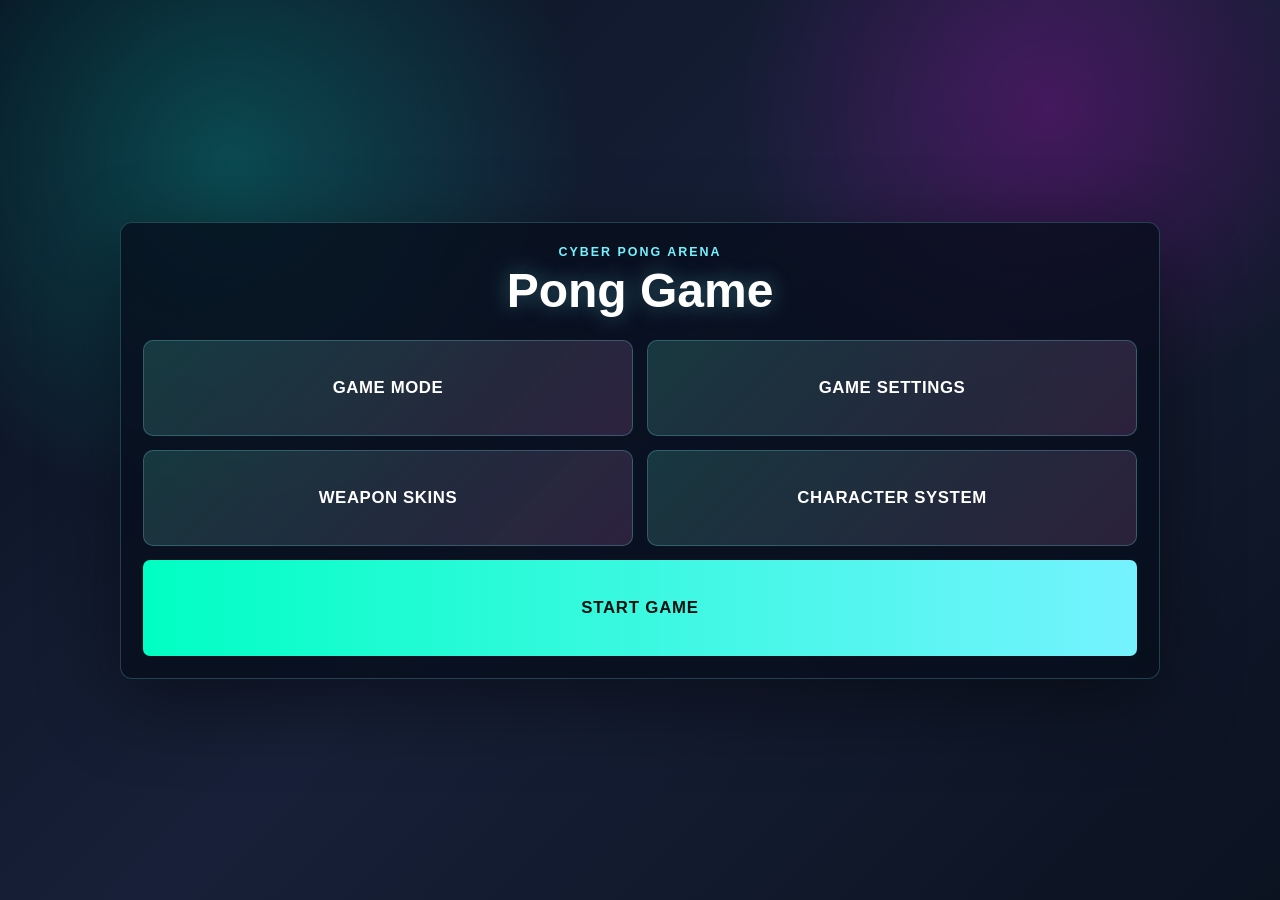
<file: index.html>
<!DOCTYPE html>
<html lang="en">
<head>
    <meta charset="UTF-8">
    <meta name="viewport" content="width=device-width, initial-scale=1.0">
    <title>Pong Game</title>
    <link rel="stylesheet" href="pong.css">
</head>
<body>
    <main class="app-shell">
        <section class="screen menu-screen active" id="menuScreen">
            <div class="menu-header">
                <p class="eyebrow">Cyber Pong Arena</p>
                <h1>Pong Game</h1>
            </div>

            <div class="primary-menu active" id="primaryMenu">
                <button type="button" class="menu-tile" data-menu-target="modePage">Game Mode</button>
                <button type="button" class="menu-tile" data-menu-target="settingsPage">Game Settings</button>
                <button type="button" class="menu-tile" data-menu-target="weaponPage">Weapon Skins</button>
                <button type="button" class="menu-tile" data-menu-target="characterPage">Character System</button>
                <button type="button" class="start-button" id="startGameBtn">Start Game</button>
            </div>

            <section class="submenu-page" id="modePage">
                <button type="button" class="secondary-button submenu-back">Back</button>
                <section class="menu-panel">
                    <h2>Game Mode</h2>
                    <div class="mode-switch" aria-label="Game mode">
                        <button type="button" class="mode-button active" id="singlePlayerBtn">1P</button>
                        <button type="button" class="mode-button" id="twoPlayerBtn">2P</button>
                    </div>
                    <p class="panel-note">3 rounds per match. Each round is first to 6, win by 2.</p>
                </section>
            </section>

            <section class="submenu-page" id="settingsPage">
                <button type="button" class="secondary-button submenu-back">Back</button>
                <section class="menu-panel">
                    <h2>Game Settings</h2>
                    <div class="option-group">
                        <span class="option-title">Arena</span>
                        <div class="choice-row" id="arenaChoices"></div>
                    </div>
                    <label class="toggle-row">
                        <span>Hit sound</span>
                        <input type="checkbox" id="soundToggle" checked>
                    </label>
                    <label class="toggle-row">
                        <span>Battle music</span>
                        <input type="checkbox" id="musicToggle" checked>
                    </label>
                </section>
            </section>

            <section class="submenu-page" id="weaponPage">
                <button type="button" class="secondary-button submenu-back">Back</button>
                <section class="menu-panel wide">
                    <h2>Weapon Skins</h2>
                    <span class="unlock-status" id="unlockStatus"></span>
                    <div class="skin-columns">
                        <div class="option-group">
                            <span class="option-title">Player 1 Weapon</span>
                            <div class="choice-row" id="playerSkinChoices"></div>
                        </div>
                        <div class="option-group" id="playerTwoSkinGroup">
                            <span class="option-title">Player 2 Weapon</span>
                            <div class="choice-row" id="playerTwoSkinChoices"></div>
                        </div>
                    </div>
                    <p class="panel-note">The glowing weapon is the hit zone. Longer weapons have a longer rebound boundary.</p>
                </section>
            </section>

            <section class="submenu-page" id="characterPage">
                <button type="button" class="secondary-button submenu-back">Back</button>
                <div class="game-topbar character-topbar">
                    <div>
                        <p class="eyebrow">Original Chibi Digital Fighters</p>
                        <h1>Characters</h1>
                    </div>
                    <span class="unlock-status" id="characterWinStatus"></span>
                </div>

                <div class="character-grid">
                    <article class="character-card">
                        <div class="fighter-portrait level-1" id="p1Portrait">
                            <div class="fighter-aura"></div>
                            <div class="fighter-hair"></div>
                            <div class="fighter-face"></div>
                            <div class="fighter-eye left"></div>
                            <div class="fighter-eye right"></div>
                            <div class="fighter-body"></div>
                            <div class="fighter-sword"></div>
                        </div>
                        <h2>Player 1 Character</h2>
                        <p id="p1CharacterLevel">Level 1</p>
                        <div class="choice-row" id="playerCharacterChoices"></div>
                    </article>

                    <article class="character-card">
                        <div class="fighter-portrait rival level-1" id="p2Portrait">
                            <div class="fighter-aura"></div>
                            <div class="fighter-hair"></div>
                            <div class="fighter-face"></div>
                            <div class="fighter-eye left"></div>
                            <div class="fighter-eye right"></div>
                            <div class="fighter-body"></div>
                            <div class="fighter-sword"></div>
                        </div>
                        <h2>Player 2 Character</h2>
                        <p id="p2CharacterLevel">Level 1</p>
                        <div class="choice-row" id="playerTwoCharacterChoices"></div>
                    </article>
                </div>
            </section>
        </section>

        <section class="screen game-screen" id="gameScreen">
            <div class="game-topbar">
                <button type="button" class="secondary-button" id="backToMenuBtn">Menu</button>
                <div class="scoreboard">
                    <div class="player-score">
                        <span class="label" id="leftLabel">Player 1</span>
                        <span class="score" id="playerScore">0</span>
                        <span class="rounds" id="playerRounds">Rounds 0</span>
                    </div>
                    <div class="divider"></div>
                    <div class="match-info">
                        <span id="roundLabel">Round 1 / 3</span>
                        <span id="matchStatus">First to 6, win by 2</span>
                    </div>
                    <div class="divider"></div>
                    <div class="computer-score">
                        <span class="label" id="rightLabel">Computer</span>
                        <span class="score" id="computerScore">0</span>
                        <span class="rounds" id="computerRounds">Rounds 0</span>
                    </div>
                </div>
                <button type="button" class="secondary-button" id="restartBtn">Restart</button>
            </div>

            <div class="canvas-wrap">
                <canvas id="gameCanvas" width="800" height="400"></canvas>
                <div class="pause-overlay" id="pauseOverlay">Paused</div>
            </div>

            <div class="fighter-hud" id="fighterHud">
                <div class="mini-fighter" id="p1MiniFighter"></div>
                <div class="mini-fighter rival" id="p2MiniFighter"></div>
            </div>

            <div class="controls">
                <p id="controlText"><strong>Controls:</strong> Move mouse up/down, or use W/S or Arrow Keys for Player 1</p>
                <p><strong>Pause:</strong> Press Space</p>
                <p><strong>Goal:</strong> Win 3 rounds. Each round is first to 6 with a 2-point lead.</p>
            </div>
        </section>
    </main>
    <script src="pong.js"></script>
</body>
</html>
</file>
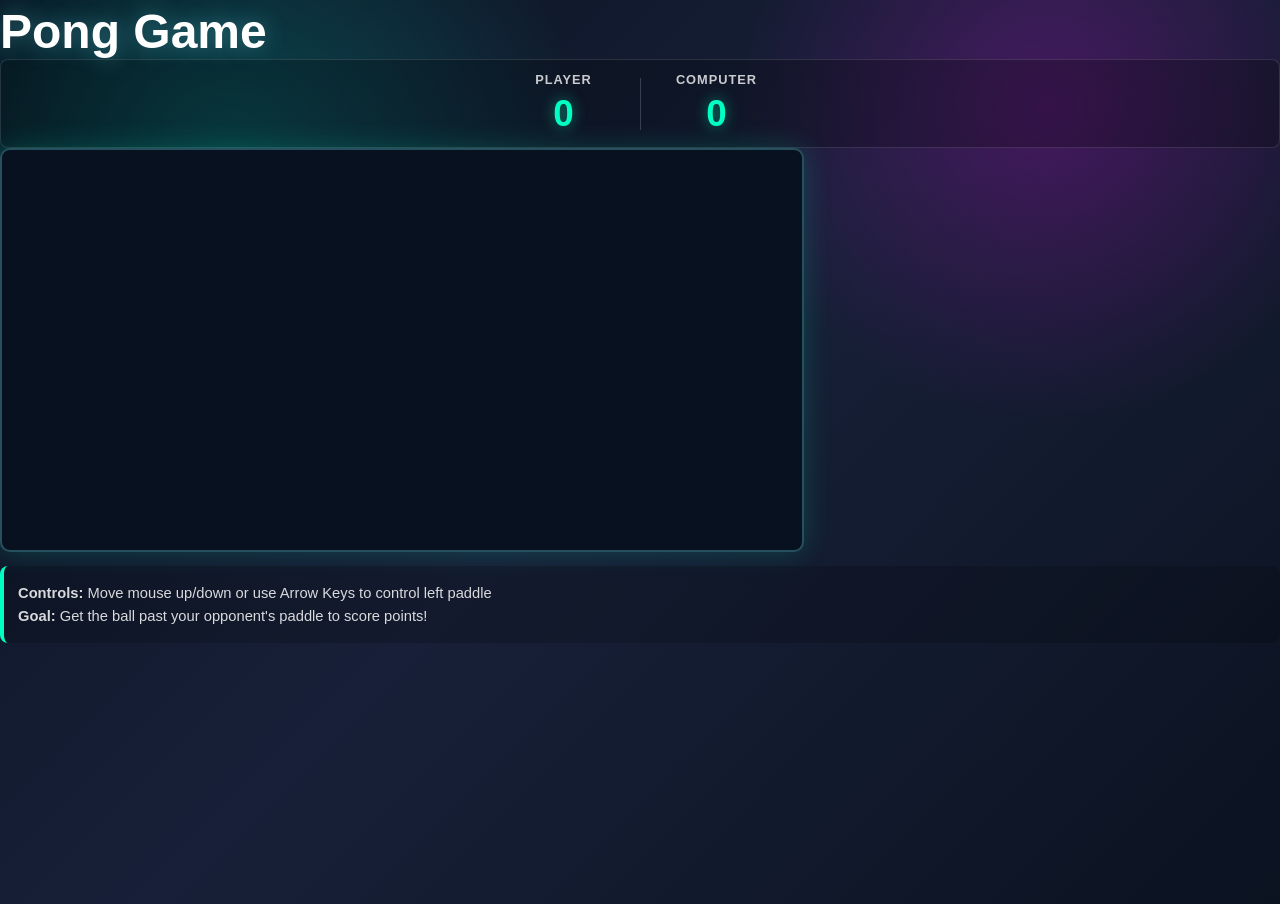
<file: pong.html>
<!DOCTYPE html>
<html lang="en">
<head>
    <meta charset="UTF-8">
    <meta name="viewport" content="width=device-width, initial-scale=1.0">
    <title>Pong Game</title>
    <link rel="stylesheet" href="pong.css">
</head>
<body>
    <div class="container">
        <h1>Pong Game</h1>
        <div class="scoreboard">
            <div class="player-score">
                <span class="label">Player</span>
                <span class="score" id="playerScore">0</span>
            </div>
            <div class="divider"></div>
            <div class="computer-score">
                <span class="label">Computer</span>
                <span class="score" id="computerScore">0</span>
            </div>
        </div>
        <canvas id="gameCanvas" width="800" height="400"></canvas>
        <div class="controls">
            <p><strong>Controls:</strong> Move mouse up/down or use Arrow Keys to control left paddle</p>
            <p><strong>Goal:</strong> Get the ball past your opponent's paddle to score points!</p>
        </div>
    </div>
    <script src="pong.js"></script>
</body>
</html>
</file>
<file: pong.css>
* {
    margin: 0;
    padding: 0;
    box-sizing: border-box;
}

body {
    min-height: 100vh;
    background:
        radial-gradient(circle at 18% 18%, rgba(0, 255, 224, 0.22), transparent 28%),
        radial-gradient(circle at 82% 12%, rgba(255, 0, 255, 0.2), transparent 24%),
        linear-gradient(135deg, #08111f 0%, #172038 48%, #0b1220 100%);
    font-family: "Segoe UI", Tahoma, Geneva, Verdana, sans-serif;
    color: #fff;
}

button,
input {
    font: inherit;
}

.app-shell {
    min-height: 100vh;
    display: flex;
    align-items: center;
    justify-content: center;
    padding: 24px;
}

.screen {
    display: none;
    width: min(1040px, 100%);
}

.screen.active {
    display: block;
}

.menu-screen,
.game-screen {
    padding: 22px;
    background: rgba(7, 14, 28, 0.78);
    border: 1px solid rgba(117, 242, 255, 0.22);
    border-radius: 12px;
    box-shadow: 0 24px 80px rgba(0, 0, 0, 0.45);
}

.primary-menu {
    display: none;
    grid-template-columns: repeat(2, minmax(0, 1fr));
    gap: 14px;
}

.primary-menu.active {
    display: grid;
}

.menu-tile {
    min-height: 96px;
    padding: 18px;
    border: 1px solid rgba(117, 242, 255, 0.24);
    border-radius: 10px;
    color: #fff;
    background:
        linear-gradient(135deg, rgba(0, 255, 195, 0.1), rgba(255, 43, 214, 0.08)),
        rgba(255, 255, 255, 0.07);
    font-size: 1.05rem;
    font-weight: 900;
    letter-spacing: 0.6px;
    text-transform: uppercase;
    cursor: pointer;
}

.menu-tile:hover,
.menu-tile:focus-visible {
    border-color: rgba(0, 255, 195, 0.78);
    outline: 2px solid rgba(0, 255, 195, 0.32);
    outline-offset: 2px;
    box-shadow: 0 0 24px rgba(0, 255, 195, 0.18);
}

.submenu-page {
    display: none;
}

.submenu-page.active {
    display: block;
}

.submenu-back {
    margin-bottom: 14px;
}

.menu-header {
    margin-bottom: 22px;
    text-align: center;
}

.eyebrow {
    color: #75f2ff;
    font-size: 0.78rem;
    font-weight: 800;
    letter-spacing: 2px;
    text-transform: uppercase;
}

h1 {
    margin-top: 4px;
    font-size: 3rem;
    letter-spacing: 0;
    text-shadow: 0 0 22px rgba(117, 242, 255, 0.35);
}

h2 {
    margin-bottom: 14px;
    font-size: 1rem;
    letter-spacing: 0.8px;
    text-transform: uppercase;
}

.menu-grid {
    display: grid;
    grid-template-columns: repeat(2, minmax(0, 1fr));
    gap: 14px;
}

.menu-panel {
    padding: 16px;
    background: rgba(255, 255, 255, 0.07);
    border: 1px solid rgba(255, 255, 255, 0.12);
    border-radius: 8px;
}

.menu-panel.wide {
    grid-column: 1 / -1;
}

.panel-note,
.unlock-status {
    margin-top: 10px;
    color: rgba(255, 255, 255, 0.72);
    font-size: 0.9rem;
}

.mode-switch,
.choice-row {
    display: flex;
    flex-wrap: wrap;
    gap: 8px;
}

.mode-button,
.choice-button,
.secondary-button,
.start-button {
    min-height: 36px;
    border: 1px solid rgba(117, 242, 255, 0.24);
    border-radius: 7px;
    color: rgba(255, 255, 255, 0.88);
    background: rgba(255, 255, 255, 0.08);
    font-weight: 800;
    cursor: pointer;
}

.mode-button {
    min-width: 72px;
}

.choice-button {
    padding: 0 10px;
    font-size: 0.86rem;
}

.mode-button:hover,
.choice-button:hover,
.secondary-button:hover,
.start-button:hover,
.mode-button:focus-visible,
.choice-button:focus-visible,
.secondary-button:focus-visible,
.start-button:focus-visible {
    color: #fff;
    border-color: rgba(0, 255, 195, 0.78);
    outline: 2px solid rgba(0, 255, 195, 0.35);
    outline-offset: 2px;
}

.mode-button.active,
.choice-button.active {
    color: #04110f;
    background: #00ffc3;
    border-color: #00ffc3;
    box-shadow: 0 0 18px rgba(0, 255, 195, 0.32);
}

.choice-button.locked {
    color: rgba(255, 255, 255, 0.42);
    cursor: not-allowed;
    background: rgba(0, 0, 0, 0.16);
    border-color: rgba(255, 255, 255, 0.1);
}

.option-group {
    min-width: 0;
}

.option-title {
    display: block;
    margin-bottom: 8px;
    color: #ffd166;
    font-size: 0.78rem;
    font-weight: 800;
    letter-spacing: 1px;
    text-transform: uppercase;
}

.primary-menu .start-button {
    width: 100%;
    min-height: 96px;
    margin: 0;
    grid-column: 1 / -1;
}

.skin-columns {
    display: grid;
    grid-template-columns: repeat(2, minmax(0, 1fr));
    gap: 14px;
}

.toggle-row {
    display: flex;
    align-items: center;
    justify-content: space-between;
    gap: 12px;
    margin-top: 16px;
    padding: 10px 12px;
    background: rgba(0, 0, 0, 0.18);
    border: 1px solid rgba(255, 255, 255, 0.1);
    border-radius: 7px;
    font-weight: 700;
}

.toggle-row input {
    width: 20px;
    height: 20px;
    accent-color: #00ffc3;
}

.start-button {
    display: block;
    width: min(360px, 100%);
    min-height: 48px;
    margin: 22px auto 0;
    color: #04110f;
    background: linear-gradient(90deg, #00ffc3, #75f2ff);
    border: 0;
    font-size: 1.05rem;
    letter-spacing: 0.8px;
    text-transform: uppercase;
}

.character-link {
    display: block;
    width: min(360px, 100%);
    margin: 22px auto 0;
}

.character-topbar {
    grid-template-columns: auto 1fr auto;
    text-align: center;
}

.character-grid {
    display: grid;
    grid-template-columns: repeat(2, minmax(0, 1fr));
    gap: 18px;
    margin-top: 18px;
}

.character-card {
    padding: 18px;
    text-align: center;
    background: rgba(255, 255, 255, 0.07);
    border: 1px solid rgba(117, 242, 255, 0.22);
    border-radius: 10px;
}

.character-card h2 {
    margin: 14px 0 8px;
}

.character-card p {
    color: #ffd166;
    font-weight: 800;
}

.fighter-portrait {
    --hair: #41f16a;
    --suit: #0b1220;
    --accent: #00ffc3;
    --weapon: #75f2ff;
    position: relative;
    width: 180px;
    height: 220px;
    margin: 0 auto;
    overflow: hidden;
    border-radius: 14px;
    background:
        radial-gradient(circle at 50% 30%, rgba(0, 255, 195, 0.26), transparent 30%),
        linear-gradient(160deg, rgba(6, 20, 38, 0.98), rgba(21, 32, 61, 0.94));
    border: 1px solid rgba(117, 242, 255, 0.34);
    box-shadow: 0 0 26px rgba(0, 255, 195, 0.18);
}

.fighter-portrait.rival {
    background:
        radial-gradient(circle at 50% 30%, rgba(255, 43, 214, 0.24), transparent 30%),
        linear-gradient(160deg, rgba(29, 11, 40, 0.98), rgba(36, 26, 62, 0.94));
    box-shadow: 0 0 26px rgba(255, 43, 214, 0.18);
}

.fighter-aura {
    position: absolute;
    inset: 18px;
    border: 2px solid color-mix(in srgb, var(--accent), transparent 55%);
    border-radius: 50%;
    filter: blur(0.5px);
}

.rival .fighter-aura {
    border-color: rgba(255, 43, 214, 0.38);
}

.fighter-face {
    position: absolute;
    left: 58px;
    top: 58px;
    width: 64px;
    height: 72px;
    border-radius: 46% 46% 45% 45%;
    background: #f1c6a8;
    box-shadow: inset 0 -9px 0 rgba(130, 71, 65, 0.12);
}

.fighter-hair {
    position: absolute;
    left: 48px;
    top: 42px;
    width: 84px;
    height: 54px;
    border-radius: 48% 52% 35% 35%;
    background: var(--hair);
    transform: skewX(-8deg);
    box-shadow: -22px 18px 0 -10px var(--hair), 22px 16px 0 -12px var(--hair);
}

.rival .fighter-hair {
    background: #ff70d8;
    box-shadow: -20px 18px 0 -10px #ff70d8, 20px 16px 0 -12px #ff70d8;
}

.fighter-eye {
    position: absolute;
    top: 88px;
    width: 8px;
    height: 5px;
    border-radius: 8px;
    background: #172038;
}

.fighter-eye.left {
    left: 76px;
}

.fighter-eye.right {
    right: 76px;
}

.fighter-body {
    position: absolute;
    left: 46px;
    top: 130px;
    width: 88px;
    height: 76px;
    border-radius: 22px 22px 10px 10px;
    background: linear-gradient(135deg, var(--suit), var(--accent));
    border: 1px solid rgba(255, 255, 255, 0.22);
}

.rival .fighter-body {
    background: linear-gradient(135deg, #190d24, #ff2bd6);
}

.fighter-sword {
    position: absolute;
    left: 122px;
    top: 48px;
    width: 7px;
    height: 148px;
    border-radius: 999px;
    background: linear-gradient(#fff, var(--weapon) 38%, var(--accent));
    transform: rotate(28deg);
    box-shadow: 0 0 14px rgba(117, 242, 255, 0.72);
}

.rival .fighter-sword {
    background: linear-gradient(#fff, #ff8be6 38%, #ff2bd6);
    box-shadow: 0 0 14px rgba(255, 43, 214, 0.72);
}

.fighter-portrait.level-2 .fighter-aura,
.fighter-portrait.level-3 .fighter-aura,
.fighter-portrait.level-4 .fighter-aura {
    box-shadow: 0 0 28px currentColor;
}

.fighter-portrait.level-3 .fighter-sword,
.fighter-portrait.level-4 .fighter-sword {
    width: 10px;
}

.fighter-portrait.level-4 {
    border-color: #ffd166;
    box-shadow: 0 0 34px rgba(255, 209, 102, 0.36);
}

.game-topbar {
    display: grid;
    grid-template-columns: auto 1fr auto;
    align-items: center;
    gap: 12px;
    margin-bottom: 16px;
}

.secondary-button {
    min-width: 86px;
    padding: 0 12px;
}

.scoreboard {
    display: flex;
    align-items: center;
    justify-content: center;
    gap: 18px;
    padding: 12px;
    background: rgba(0, 0, 0, 0.22);
    border: 1px solid rgba(255, 255, 255, 0.12);
    border-radius: 8px;
}

.player-score,
.computer-score,
.match-info {
    display: flex;
    flex-direction: column;
    align-items: center;
    gap: 6px;
    min-width: 116px;
}

.label {
    color: rgba(255, 255, 255, 0.78);
    font-size: 0.8rem;
    font-weight: 800;
    letter-spacing: 1px;
    text-transform: uppercase;
}

.score {
    color: #00ffc3;
    font-size: 2.3rem;
    font-weight: 900;
    text-shadow: 0 0 14px rgba(0, 255, 195, 0.5);
}

.rounds,
#roundLabel,
#matchStatus {
    color: rgba(255, 255, 255, 0.76);
    font-size: 0.82rem;
}

#roundLabel {
    color: #fff;
    font-weight: 900;
}

#matchStatus {
    color: #ffd166;
    max-width: 170px;
    text-align: center;
}

.divider {
    width: 1px;
    height: 52px;
    background: rgba(255, 255, 255, 0.18);
}

.canvas-wrap {
    position: relative;
    width: fit-content;
    max-width: 100%;
    margin: 0 auto;
}

.fighter-hud {
    display: none;
    justify-content: space-between;
    width: min(800px, 100%);
    margin: 10px auto 0;
}

.fighter-hud.active {
    display: flex;
}

.mini-fighter {
    width: 54px;
    height: 54px;
    border-radius: 50%;
    background:
        radial-gradient(circle at 50% 38%, #f1c6a8 0 18%, transparent 19%),
        radial-gradient(circle at 50% 24%, #41f16a 0 22%, transparent 23%),
        linear-gradient(135deg, #0b1220, #00ffc3);
    border: 2px solid rgba(0, 255, 195, 0.5);
    box-shadow: 0 0 16px rgba(0, 255, 195, 0.35);
}

.mini-fighter.rival {
    background:
        radial-gradient(circle at 50% 38%, #f1c6a8 0 18%, transparent 19%),
        radial-gradient(circle at 50% 24%, #ff70d8 0 22%, transparent 23%),
        linear-gradient(135deg, #190d24, #ff2bd6);
    border-color: rgba(255, 43, 214, 0.5);
    box-shadow: 0 0 16px rgba(255, 43, 214, 0.35);
}

#gameCanvas {
    display: block;
    max-width: 100%;
    height: auto;
    background: #08111f;
    border: 2px solid rgba(117, 242, 255, 0.28);
    border-radius: 10px;
    box-shadow: 0 0 28px rgba(0, 255, 195, 0.18);
}

.pause-overlay {
    position: absolute;
    inset: 0;
    display: none;
    align-items: center;
    justify-content: center;
    border-radius: 10px;
    background: rgba(4, 9, 18, 0.56);
    color: #fff;
    font-size: 3rem;
    font-weight: 900;
    letter-spacing: 2px;
    text-transform: uppercase;
    text-shadow: 0 0 24px rgba(117, 242, 255, 0.8);
}

.pause-overlay.active {
    display: flex;
}

.controls {
    margin-top: 14px;
    padding: 12px 14px;
    background: rgba(0, 0, 0, 0.18);
    border-left: 4px solid #00ffc3;
    border-radius: 8px;
}

.controls p {
    margin: 7px 0;
    color: rgba(255, 255, 255, 0.84);
    font-size: 0.92rem;
}

@media (max-width: 820px) {
    .app-shell {
        padding: 12px;
    }

    h1 {
        font-size: 2.2rem;
    }

    .menu-grid,
    .skin-columns,
    .character-grid,
    .game-topbar {
        grid-template-columns: 1fr;
    }

    .scoreboard {
        gap: 9px;
        padding: 10px 6px;
    }

    .player-score,
    .computer-score,
    .match-info {
        min-width: 76px;
    }

    .score {
        font-size: 1.9rem;
    }
}
</file>
